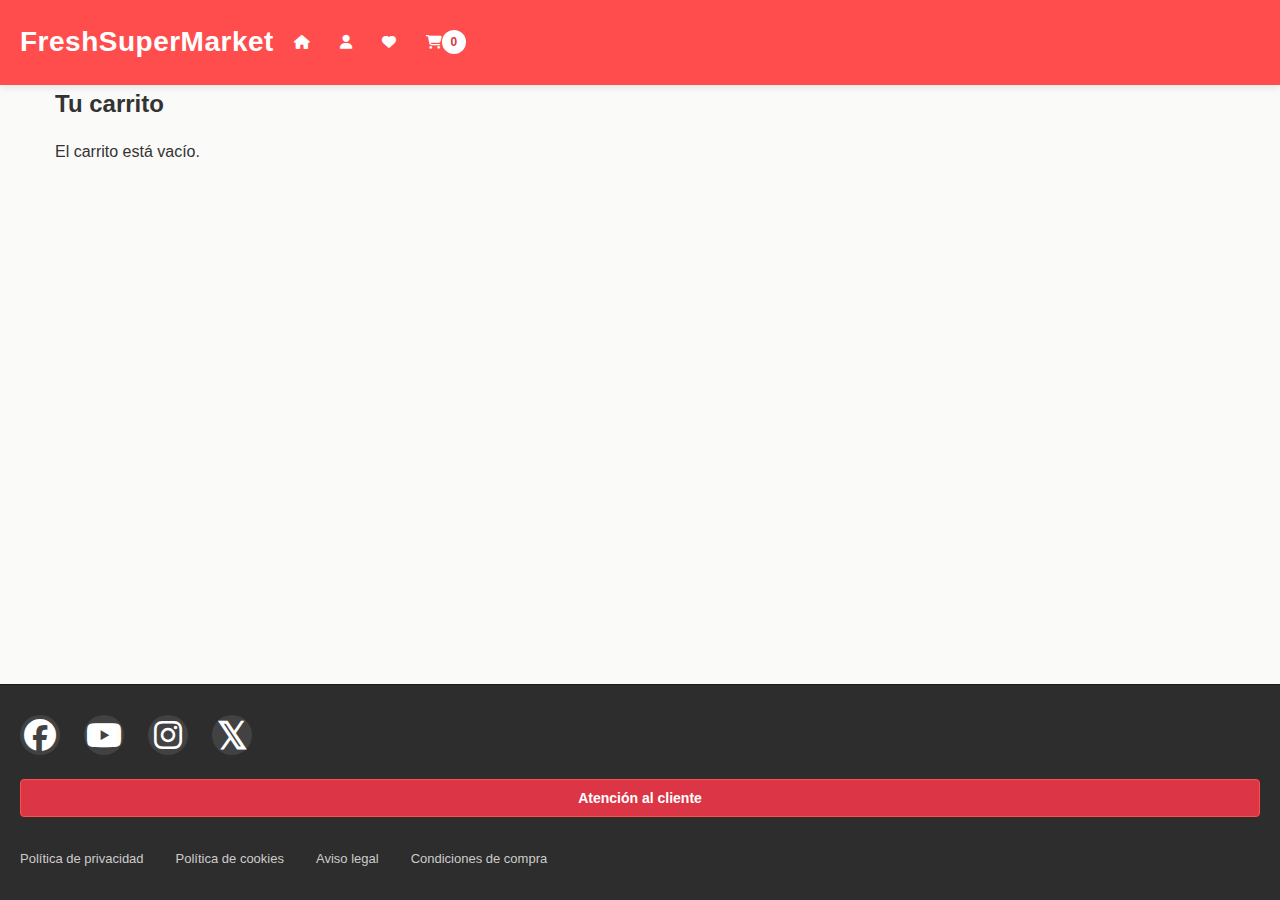
<file: carrito/index.html>
<!DOCTYPE html>
<html lang="en">

<head>
    <meta charset="UTF-8">
    <meta name="viewport" content="width=device-width, initial-scale=1.0">
    <title>Tu Carrito - FreshSuperMarket</title>
    <link rel="stylesheet" href="https://cdnjs.cloudflare.com/ajax/libs/font-awesome/6.4.0/css/all.min.css">
    <link rel="stylesheet" href="../css/style.css">
</head>

<body>
    <div id="content">
        <header class="d-flex align-items-center justify-content-between p-3 bg-danger text-white">
            <h1 class="h4 mb-0">FreshSuperMarket</h1>
            <nav class="navbar">
                <ul class="d-flex list-unstyled align-items-center gap-3 mb-0">
                    <li><a href="../index.html" class="text-white text-decoration-none" title="Inicio"><i class="fas fa-home"></i></a></li>
                    <li><a href="../iniciosesion/index.html" class="text-white text-decoration-none" title="Inicia Sesión"><i class="fas fa-user"></i></a></li>
                    <li><a href="../favoritos/index.html" class="text-white text-decoration-none" title="Favoritos"><i class="fas fa-heart"></i></a></li>
                    <li><a href="../carrito/index.html" class="text-white text-decoration-none" title="Carrito"><i class="fas fa-shopping-cart"></i></a>
                        <span id="cart-count" class="bg-white text-danger rounded-circle px-2 ms-1">0</span>
                    </li>
                </ul>
            </nav>
        </header>

        <main class="container my-4">
            <h2 class="mb-3">Tu carrito</h2>
            <div id="cart-items"></div>
        </main>

        <footer>
            <div class="social-links">
                <a href="https://facebook.com" target="_blank" rel="noopener noreferrer" title="Facebook">
                    <i class="fab fa-facebook"></i>
                </a>
                <a href="https://youtube.com" target="_blank" rel="noopener noreferrer" title="YouTube">
                    <i class="fab fa-youtube"></i>
                </a>
                <a href="https://instagram.com" target="_blank" rel="noopener noreferrer" title="Instagram">
                    <i class="fab fa-instagram"></i>
                </a>
                <a href="https://x.com" target="_blank" rel="noopener noreferrer" title="X (Twitter)">
                    <i class="fab fa-x-twitter"></i>
                </a>
                <button class="btn btn-outline-primary" id="atencioncliente">Atención al cliente</button>
            </div>
            <div class="footer-links">
                <a href="#">Política de privacidad</a>
                <a href="#">Política de cookies</a>
                <a href="#">Aviso legal</a>
                <a href="#">Condiciones de compra</a>
            </div>
        </footer>
    </div>

    <script src="../js/menuhamb.js"></script>
    <script src="../js/search.js"></script>
    <script src="../js/favorites.js"></script>
    <script src="../js/cart.js"></script>
</body>

</html>
</file>
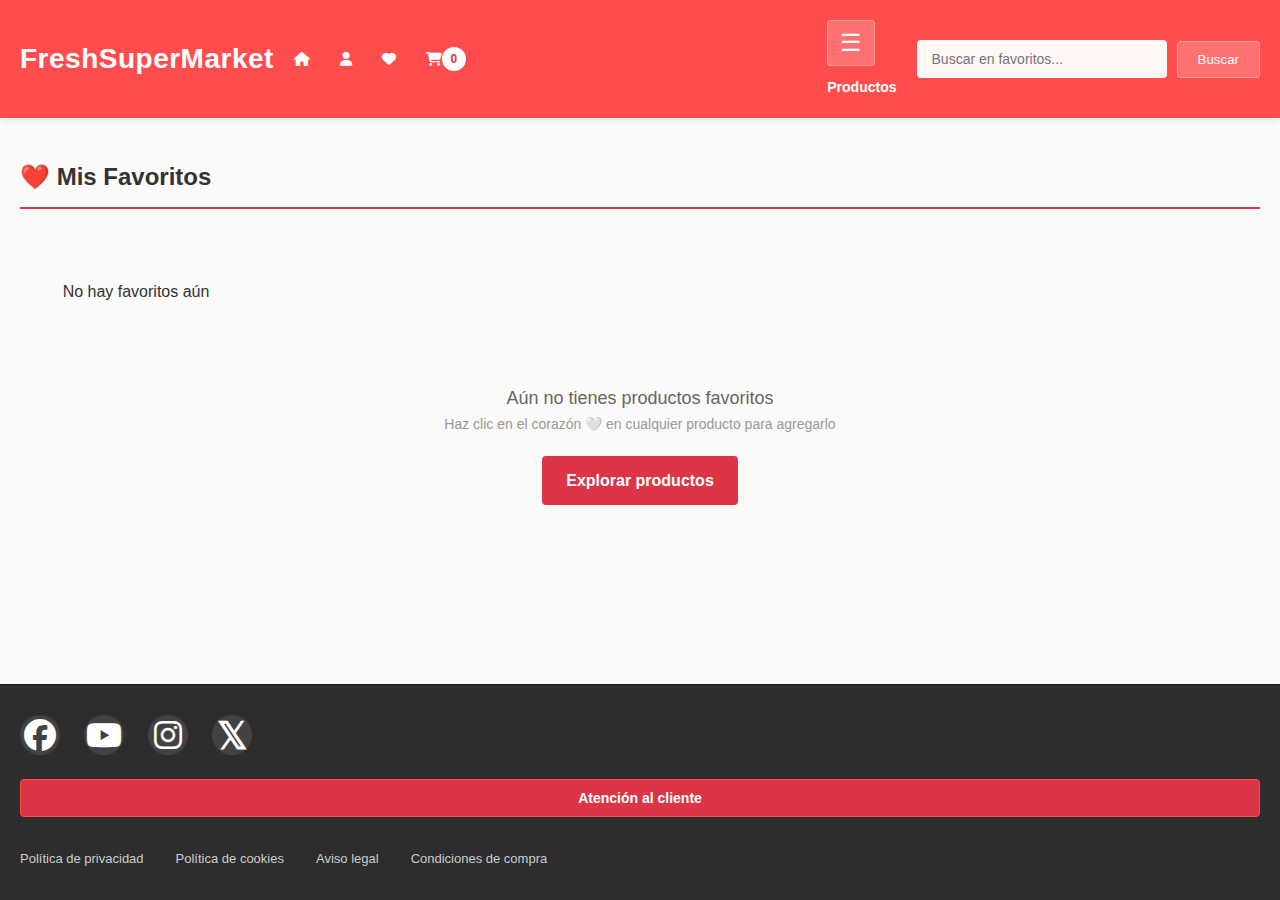
<file: favoritos/index.html>
<!DOCTYPE html>
<html lang="en">

<head>
    <meta charset="UTF-8">
    <meta name="viewport" content="width=device-width, initial-scale=1.0">
    <title>Mis Favoritos - FreshSuperMarket</title>
    <link rel="stylesheet" href="https://cdnjs.cloudflare.com/ajax/libs/font-awesome/6.4.0/css/all.min.css">
    <link rel="stylesheet" href="../css/style.css">
</head>

<body>
    <div id="content">
        <header>
            <h1>FreshSuperMarket</h1>

            <nav class="navbar">
                <ul>
                    <li><a href="../index.html" title="Página Principal"><i class="fas fa-home"></i></a></li>
                    <li><a href="../iniciosesion/index.html" title="Inicia Sesión"><i class="fas fa-user"></i></a></li>
                    <li><a href="../favoritos/index.html" title="Favoritos"><i class="fas fa-heart"></i></a></li>
                    <li><a href="../carrito/index.html" title="Carrito"><i class="fas fa-shopping-cart"></i></a> <span id="cart-count">0</span></li>
                </ul>
            </nav>    

            <nav class="navprod">
                <button class="menuhamb" id="menuhamb">
                    ☰
                </button>
                <p id="textProd">Productos</p>

                <ul id="menu">
                    <li><a href="../productos/frutaverd/index.html">Frutas y Verduras</a></li>
                    <li><a href="../productos/pescaderia/index.html">Pescadería</a></li>
                    <li><a href="../productos/carniceria/index.html">Carnicería</a></li>
                    <li><a href="../productos/congelados/index.html">Congelados</a></li>
                    <li><a href="../productos/bebidas/index.html">Bebidas</a></li>
                    <li><a href="../productos/hogarlimp/index.html">Hogar y Limpieza</a></li>
                    <li><a href="../productos/panaderia/index.html">Panadería</a></li>
                    <li><a href="../productos/belleza/index.html">Belleza</a></li>
                </ul>
            </nav>
            <div id="barrabuscar">
                <input type="text" placeholder="Buscar en favoritos...">
                <button>Buscar</button>
            </div>
        </header>

        <main>
            <section id="favoritos-section">
                <h3>❤️ Mis Favoritos</h3>
                <div id="favoritos-list" class="product-list">
                    <!-- Los favoritos se cargarán aquí dinámicamente -->
                </div>
                <div id="sin-favoritos" style="text-align: center; padding: 40px 20px;">
                    <p style="font-size: 18px; color: #666;">Aún no tienes productos favoritos</p>
                    <p style="font-size: 14px; color: #999;">Haz clic en el corazón 🤍 en cualquier producto para agregarlo</p>
                    <a href="../index.html" style="display: inline-block; margin-top: 20px; padding: 12px 24px; background: #dc3545; color: #fff; text-decoration: none; border-radius: 4px; font-weight: 600;">Explorar productos</a>
                </div>
            </section>
        </main>

      
        <footer>
            <div class="social-links">
                <a href="https://facebook.com" target="_blank" rel="noopener noreferrer" title="Facebook">
                    <i class="fab fa-facebook"></i>
                </a>
                <a href="https://youtube.com" target="_blank" rel="noopener noreferrer" title="YouTube">
                    <i class="fab fa-youtube"></i>
                </a>
                <a href="https://instagram.com" target="_blank" rel="noopener noreferrer" title="Instagram">
                    <i class="fab fa-instagram"></i>
                </a>
                <a href="https://x.com" target="_blank" rel="noopener noreferrer" title="X (Twitter)">
                    <i class="fab fa-x-twitter"></i>
                </a>
                <button class="btn btn-outline-primary" id="atencioncliente">Atención al cliente</button>
            </div>
            <div class="footer-links">
                <a href="#">Política de privacidad</a>
                <a href="#">Política de cookies</a>
                <a href="#">Aviso legal</a>
                <a href="#">Condiciones de compra</a>
            </div>
        </footer>
    </div>

    <script src="../js/cart.js"></script>
    <script src="../js/menuhamb.js"></script>
    <script src="../js/search.js"></script>
    <script src="../js/favorites.js"></script>
    <script src="../js/favoritos_page.js"></script>

</body>

</html>
</file>
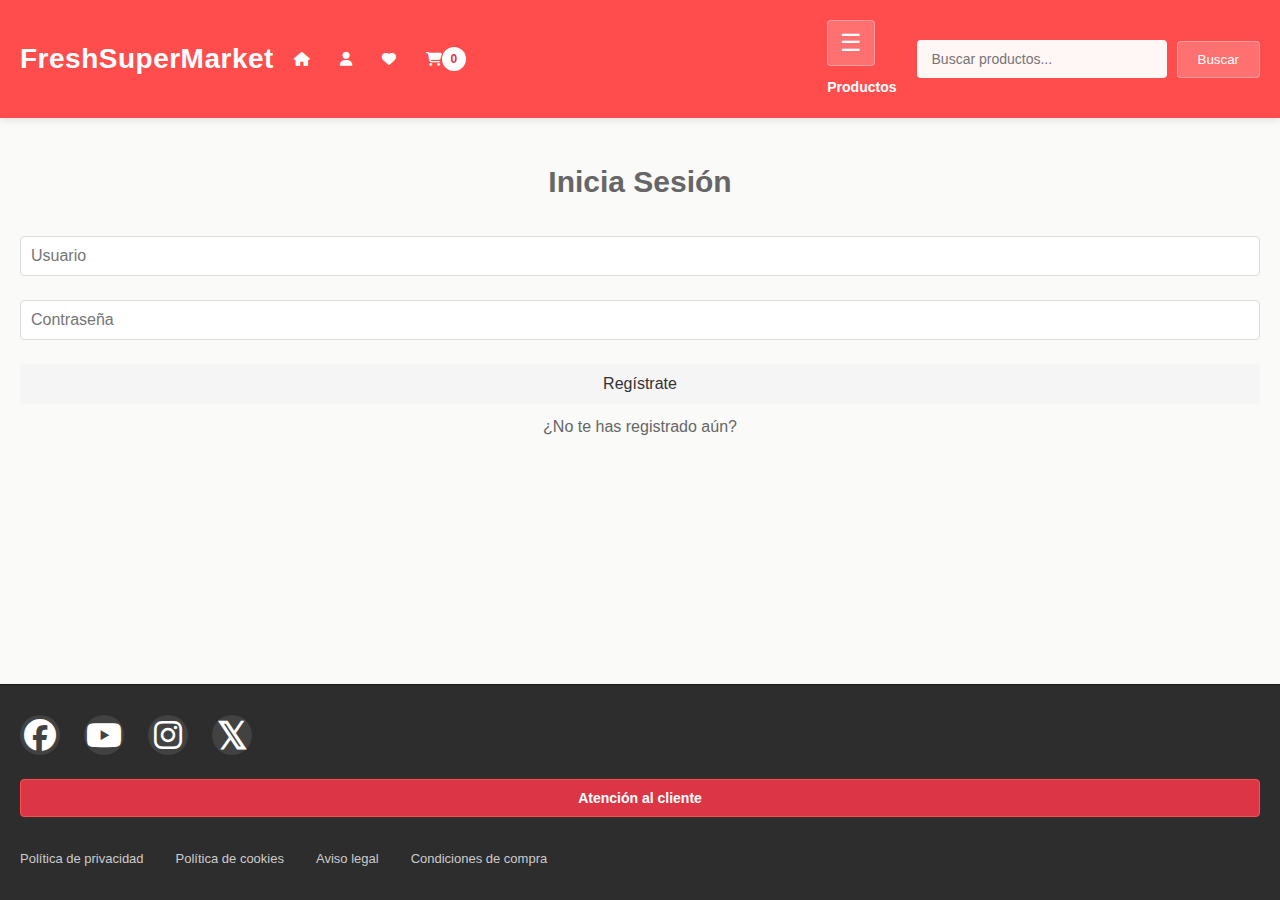
<file: iniciosesion/index.html>
<!DOCTYPE html>
<html lang="en">

<head>
    <meta charset="UTF-8">
    <meta name="viewport" content="width=device-width, initial-scale=1.0">
    <title>FreshSuperMarket</title>
    <link rel="stylesheet" href="https://cdnjs.cloudflare.com/ajax/libs/font-awesome/6.4.0/css/all.min.css">
    <link rel="stylesheet" href="../css/style.css">
</head>

<body>
    <div id="content">
        <header>
            <h1>FreshSuperMarket</h1> <!--le hare un logo despues-->


             <nav class="navbar">
                <ul>

                    <li><a href="../../index.html" title="Página Principal"><i class="fas fa-home"></i></a></li>
                    <li><a href="../../iniciosesion/index.html" title="Inicia Sesión"><i class="fas fa-user"></i></a></li>
                    <li><a href="../../favoritos/index.html" title="Favoritos"><i class="fas fa-heart"></i></a></li>
                    <li><a href="../../carrito/index.html" title="Carrito"><i class="fas fa-shopping-cart"></i></a> <span id="cart-count">0</span></li>
                </ul>
            </nav>    

            <nav class="navprod">
                <button class="menuhamb" id="menuhamb">
                    ☰
                </button>
                <p id="textProd">Productos</p>

                <ul id="menu">
                    <li><a href="../frutasyverduras/index.html">Frutas y Verduras</a></li>
                    <li><a href="../pescaderia/index.html">Pescadería</a></li>
                    <li><a href="../carniceria/index.html">Carnicería</a></li>
                    <li><a href="../congelados/index.html">Congelados</a></li>
                    <li><a href="../bebidas/index.html">Bebidas</a></li>
                    <li><a href="../hogarlimpieza/index.html">Hogar y Limpieza</a></li>
                    <li><a href="../panaderia/index.html">Panadería</a></li>
                    <li><a href="../belleza/index.html">Belleza</a></li>

                </ul>
            </nav>
            <div id="barrabuscar">
                <input type="text" placeholder="Buscar productos...">
                <button>Buscar</button>
            </div>
        </header>
        <main>
            <section class="log-container">
                <article class="login-form">
                    <h2>Inicia Sesión</h2>
                    <div class="form-group">
                        <input type="text" placeholder="Usuario" />
                    </div>
                    <div class="form-group">
                        <input type="password" placeholder="Contraseña" />
                    </div>
                    <button class="btn">Regístrate</button>
                    <p>¿No te has registrado aún?</p>

                </article>
            </section>
        </main>
        <footer>
            <div class="social-links">
                <a href="https://facebook.com" target="_blank" rel="noopener noreferrer" title="Facebook">
                    <i class="fab fa-facebook"></i>
                </a>
                <a href="https://youtube.com" target="_blank" rel="noopener noreferrer" title="YouTube">
                    <i class="fab fa-youtube"></i>
                </a>
                <a href="https://instagram.com" target="_blank" rel="noopener noreferrer" title="Instagram">
                    <i class="fab fa-instagram"></i>
                </a>
                <a href="https://x.com" target="_blank" rel="noopener noreferrer" title="X (Twitter)">
                    <i class="fab fa-x-twitter"></i>
                </a>
                <button class="btn btn-outline-primary" id="atencioncliente">Atención al cliente</button>
            </div>
            <div class="footer-links">
                <a href="#">Política de privacidad</a>
                <a href="#">Política de cookies</a>
                <a href="#">Aviso legal</a>
                <a href="#">Condiciones de compra</a>
            </div>
        </footer>
</body>
</html>
</file>
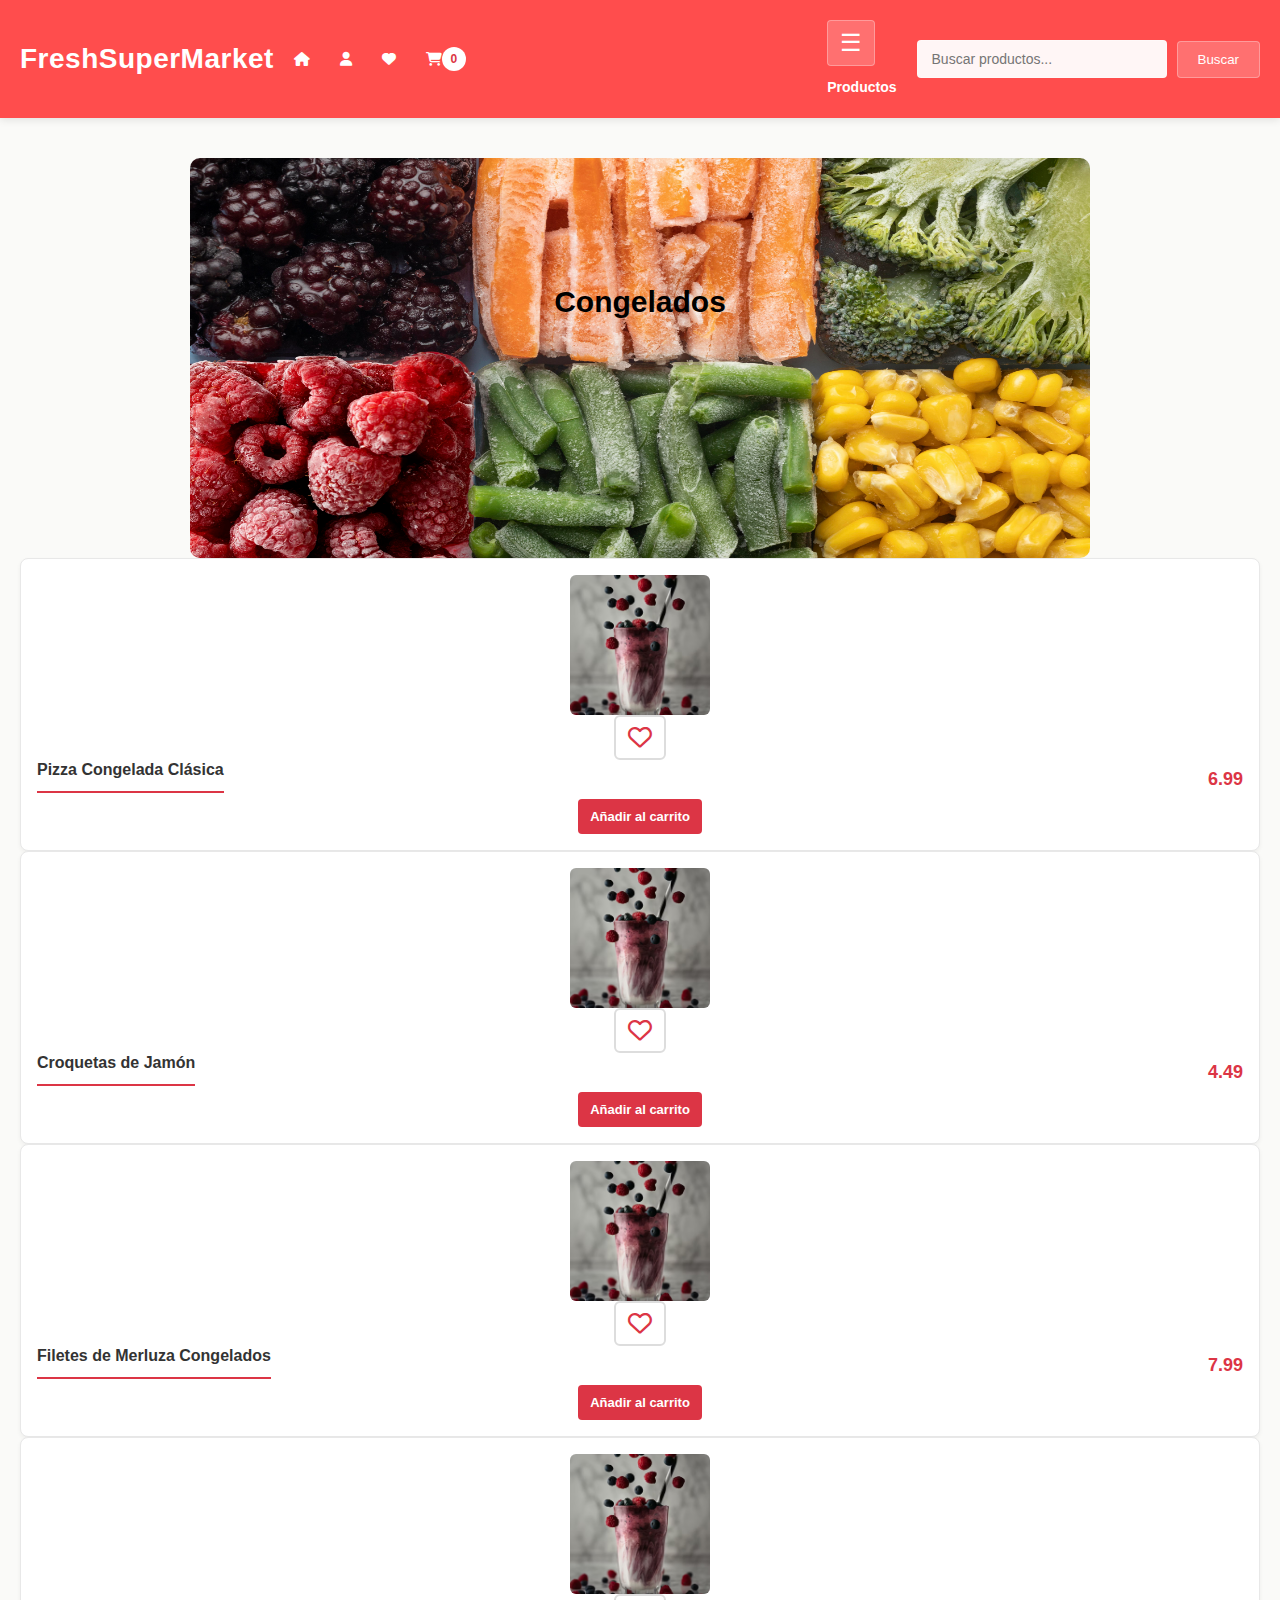
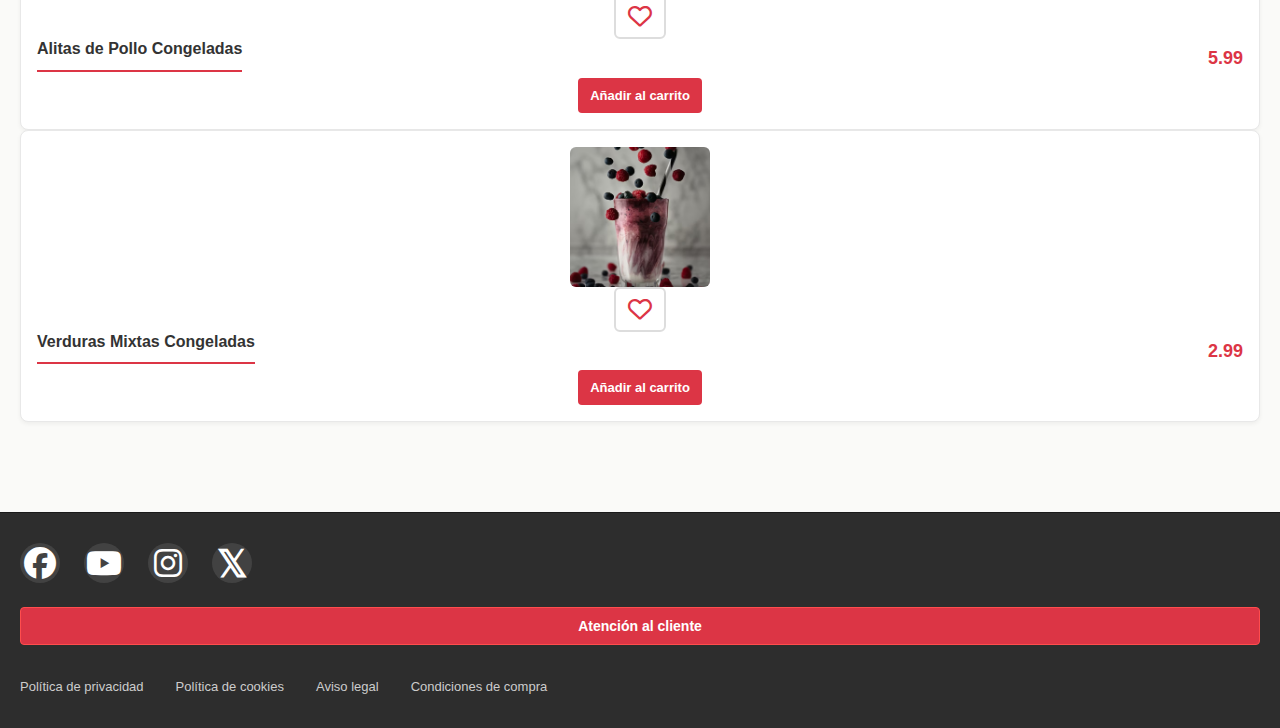
<file: productos/congelados/index.html>
<!DOCTYPE html>
<html lang="en">

<head>
    <meta charset="UTF-8">
    <meta name="viewport" content="width=device-width, initial-scale=1.0">
    <title>FreshSuperMarket</title>
    <link rel="stylesheet" href="https://cdnjs.cloudflare.com/ajax/libs/font-awesome/6.4.0/css/all.min.css">
    <link rel="stylesheet" href="../../css/style.css">
</head>

<body>
    <div id="content">
        <header>
            <h1>FreshSuperMarket</h1> <!--le hare un logo despues-->


            <nav class="navbar">
                <ul>
                    <li><a href="../../index.html" title="Página Principal"><i class="fas fa-home"></i></a></li>
                    <li><a href="../../iniciosesion/index.html" title="Inicia Sesión"><i class="fas fa-user"></i></a></li>
                    <li><a href="../../favoritos/index.html" title="Favoritos"><i class="fas fa-heart"></i></a></li>
                    <li><a href="../../carrito/index.html" title="Carrito"><i class="fas fa-shopping-cart"></i></a> <span id="cart-count">0</span></li>
                </ul>
            </nav>

            <nav class="navprod">
                <button class="menuhamb" id="menuhamb">
                    ☰
                </button>
                <p id="textProd">Productos</p>

                <ul id="menu">
                    <li><a href="../frutaverd/index.html">Frutas y Verduras</a></li>
                    <li><a href="../pescaderia/index.html">Pescadería</a></li>
                    <li><a href="../carniceria/index.html">Carnicería</a></li>
                    <li><a href="../congelados/index.html">Congelados</a></li>
                    <li><a href="../bebidas/index.html">Bebidas</a></li>
                    <li><a href="../hogarlimp/index.html">Hogar y Limpieza</a></li>
                    <li><a href="../panaderia/index.html">Panadería</a></li>
                    <li><a href="../belleza/index.html">Belleza</a></li>

                </ul>
            </nav>
            <div id="barrabuscar">
                <input type="text" placeholder="Buscar productos...">
                <button>Buscar</button>
            </div>
        </header>

        <main>
            <section id="banner-homecongelados">
                <div class="banner-content">
                    <h2>Congelados</h2>
                </div>
                <img src="../../css/img/congeladoshome.jpg" alt="Productos congelados variados">
            </section>


            <section id="productos">
                <div class="productos-grid">
                    <div class="product-card" data-product-id="cong-pizza-congelada">
                        <img src="../../css/img/smoothies.avif" alt="Pizza congelada" class="product-img">
                        <div class="product-meta">
                            <h3 class="product-name">Pizza Congelada Clásica</h3>
                            <span class="price">6.99</span>
                        </div>
                        <button class="add-to-cart" type="button">Añadir al carrito</button>
                    </div>

                    <div class="product-card" data-product-id="cong-croquetas-jamón">
                        <img src="../../css/img/smoothies.avif" alt="Croquetas de jamón" class="product-img">
                        <div class="product-meta">
                            <h3 class="product-name">Croquetas de Jamón</h3>
                            <span class="price">4.49</span>
                        </div>
                        <button class="add-to-cart" type="button">Añadir al carrito</button>
                    </div>

                    <div class="product-card" data-product-id="cong-filetes-merluza">
                        <img src="../../css/img/smoothies.avif" alt="Filetes de merluza" class="product-img">
                        <div class="product-meta">
                            <h3 class="product-name">Filetes de Merluza Congelados</h3>
                            <span class="price">7.99</span>
                        </div>
                        <button class="add-to-cart" type="button">Añadir al carrito</button>
                    </div>

                    <div class="product-card" data-product-id="cong-alitas-pollo">
                        <img src="../../css/img/smoothies.avif" alt="Alitas de pollo" class="product-img">
                        <div class="product-meta">
                            <h3 class="product-name">Alitas de Pollo Congeladas</h3>
                            <span class="price">5.99</span>
                        </div>
                        <button class="add-to-cart" type="button">Añadir al carrito</button>
                    </div>

                    <div class="product-card" data-product-id="cong-verduras-mixtas">
                        <img src="../../css/img/smoothies.avif" alt="Verduras mixtas" class="product-img">
                        <div class="product-meta">
                            <h3 class="product-name">Verduras Mixtas Congeladas</h3>
                            <span class="price">2.99</span>
                        </div>
                        <button class="add-to-cart" type="button">Añadir al carrito</button>
                    </div>
                </div>
            </section>
        </main>
    </div>
        

    <footer>
        <div class="social-links">
            <a href="https://facebook.com" target="_blank" rel="noopener noreferrer" title="Facebook">
                <i class="fab fa-facebook"></i>
            </a>
            <a href="https://youtube.com" target="_blank" rel="noopener noreferrer" title="YouTube">
                <i class="fab fa-youtube"></i>
            </a>
            <a href="https://instagram.com" target="_blank" rel="noopener noreferrer" title="Instagram">
                <i class="fab fa-instagram"></i>
            </a>
            <a href="https://x.com" target="_blank" rel="noopener noreferrer" title="X (Twitter)">
                <i class="fab fa-x-twitter"></i>
            </a>
            <button class="btn btn-outline-primary" id="atencioncliente">Atención al cliente</button>
        </div>
        <div class="footer-links">
            <a href="#">Política de privacidad</a>
            <a href="#">Política de cookies</a>
            <a href="#">Aviso legal</a>
            <a href="#">Condiciones de compra</a>
        </div>
    </footer>

    <script src="../../js/cart.js"></script>
    <script src="../../js/menuhamb.js"></script>
    <script src="../../js/search.js"></script>
    <script src="../../js/favorites.js"></script>

</body>

</html>
</file>
<file: css/style.css>
/* ============================================
   ESTILOS GENERALES 
   ============================================ */

* {
  margin: 0;
  padding: 0;
  box-sizing: border-box;
}

body {
  font-family: -apple-system, BlinkMacSystemFont, 'Segoe UI', Roboto, Oxygen, Ubuntu, Cantarell, sans-serif;
  background-color: #fafaf8;
  color: #333;
  line-height: 1.6;
}

#content {
  width: 100%;
  display: flex;
  flex-direction: column;
  min-height: 100vh;
}

/* ============================================
   ICON X/TWITTER FALLBACK
   ============================================ */

.fab.fa-x-twitter::before {
  content: '𝕏';
  font-weight: bold;
  font-size: 1.2em;
}

/* ============================================
   HEADER - Tono rojo suave con opacity
   ============================================ */

header {
  background: #ff4d4d;
  padding: 20px;
  box-shadow: 0 2px 8px rgba(0, 0, 0, 0.1);
  display: flex;
  align-items: center;
  justify-content: space-between;
  flex-wrap: wrap;
  gap: 20px;
}

h1 {
  font-size: 28px;
  font-weight: 700;
  color: #fff;
  letter-spacing: 0.5px;
}

/* ============================================
   NAVEGACIÓN PRINCIPAL
   ============================================ */

.navbar {
  flex: 1;
  min-width: 300px;
}

.navbar ul {
  list-style: none;
  display: flex;
  gap: 30px;
  align-items: center;
}

.navbar li {
  display: flex;
  align-items: center;
}

.navbar a {
  text-decoration: none;
  color: #fff;
  font-size: 14px;
  font-weight: 500;
  transition: opacity 0.3s ease;
  display: flex;
  align-items: center;
  gap: 8px;
}

.navbar a:hover {
  opacity: 0.8;
}

#cart-count {
  background: #fff;
  color: #dc3545;
  border-radius: 50%;
  width: 24px;
  height: 24px;
  display: flex;
  align-items: center;
  justify-content: center;
  font-size: 12px;
  font-weight: bold;
}

/* ============================================
   MENÚ PRODUCTOS (Hamburguesa)
   ============================================ */

.navprod {
  position: relative;
}

.menuhamb {
  background: rgba(255, 255, 255, 0.2);
  border: 1px solid rgba(255, 255, 255, 0.3);
  color: #fff;
  font-size: 24px;
  padding: 8px 12px;
  border-radius: 4px;
  cursor: pointer;
  transition: all 0.3s ease;
}

.menuhamb:hover {
  background: rgba(255, 255, 255, 0.3);
  border-color: rgba(255, 255, 255, 0.5);
}

#textProd {
  font-weight: 600;
  margin: 10px 0 0 0;
  color: #fff;
  font-size: 14px;
}

#menu {
  display: none;
  list-style: none;
  position: absolute;
  top: 100%;
  left: 0;
  background: #fff;
  border: 1px solid #e0e0e0;
  border-radius: 4px;
  box-shadow: 0 4px 12px rgba(0, 0, 0, 0.1);
  min-width: 200px;
  z-index: 100;
  margin-top: 5px;
}

#menu.show {
  display: block;
}

#menu li {
  padding: 0;
  border-bottom: 1px solid #f0f0f0;
}

#menu li:last-child {
  border-bottom: none;
}

#menu li a {
  display: block;
  padding: 12px 16px;
  text-decoration: none;
  color: #333;
  transition: background 0.2s ease;
}

#menu li a:hover {
  background-color: #f5f5f5;
  color: #dc3545;
}

/* ============================================
   BARRA DE BÚSQUEDA
   ============================================ */

#barrabuscar {
  display: flex;
  gap: 10px;
  align-items: center;
}

#barrabuscar input {
  padding: 10px 14px;
  border: 1px solid rgba(255, 255, 255, 0.3);
  border-radius: 4px;
  background: rgba(255, 255, 255, 0.95);
  color: #333;
  font-size: 14px;
  min-width: 250px;
  transition: all 0.3s ease;
}

#barrabuscar input:focus {
  outline: none;
  background: #fff;
  border-color: rgba(255, 255, 255, 0.6);
}

#barrabuscar button {
  padding: 10px 20px;
  background: rgba(255, 255, 255, 0.2);
  border: 1px solid rgba(255, 255, 255, 0.3);
  color: #fff;
  border-radius: 4px;
  cursor: pointer;
  font-weight: 500;
  transition: all 0.3s ease;
}

#barrabuscar button:hover {
  background: rgba(255, 255, 255, 0.3);
}

/* ============================================
   CONTENIDO PRINCIPAL
   ============================================ */

main {
  flex: 1;
  padding: 40px 20px;
  max-width: 1400px;
  margin: 0 auto;
  width: 100%;
}

/* ============================================
   SECCIONES
   ============================================ */

section {
  margin-bottom: 50px;
}

section h3 {
  font-size: 24px;
  font-weight: 600;
  margin-bottom: 30px;
  color: #333;
  border-bottom: 2px solid #dc3545;
  padding-bottom: 10px;
}

section h2{
	text-align: center;
	font-size: 30px;
	font-family: Arial, Helvetica, sans-serif;
}

section img{
  width: 100%;
  height: 400px;
  border-radius: 5px;
}

/* ============================================
   SECCIONES HOME
   ============================================ */

#banner-homehogarlimp {
    position: relative;
    width: 100%;
    max-width: 900px; 
    margin: auto;
}

#banner-homehogarlimp img {
    width: 100%;
    height: 300px;
    display: block;
    border-radius: 10px;
    margin-bottom: 20px;
}
#banner-homepescaderia {
    position: relative;
    width: 100%;
    max-width: 900px; 
    margin: auto;
}

#banner-homepescaderia img {
    width: 100%;
    height: 300px;
    display: block;
    border-radius: 10px;
    margin-bottom: 20px;
}
#banner-homecarniceria {
    position: relative;
    width: 100%;
    max-width: 900px; 
    margin: auto;
}

#banner-homecarniceria img {
    width: 100%;
    height: 300px;
    display: block;
    border-radius: 10px;
    margin-bottom: 20px;
}
.banner-contentcar {
    position: absolute;
    top: 50%;
    left: 50%;
    transform: translateX(-50%);
    color: black;
}
#banner-homebelleza {
    position: relative;
    width: 100%;
    max-width: 900px; 
    margin: auto;
}

#banner-homebelleza img {
    width: 100%;
    height: 300px;
    display: block;
    border-radius: 10px;
    margin-bottom: 20px;
}
.banner-contentbell {
    position: absolute;
    top: 10%;
    left: 50%;
    transform: translateX(-50%);
    color: black;
}
#banner-homepanaderia {
    position: relative;
    width: 100%;
    max-width: 900px; 
    margin: auto;
}

#banner-homepanaderia img {
    width: 100%;
    height: 300px;
    display: block;
    border-radius: 10px;
    margin-bottom: 20px;
}
.banner-contentpanaderia {
    position: absolute;
    top: 50%;
    left: 50%;
    transform: translateX(-50%);
    color: black;
}

#banner-homecongelados {
    position: relative;
    width: 100%;
    max-width: 900px; 
    margin: auto;
}


#banner-homecongelados img {
    width: 100%;
    display: block;
    border-radius: 10px;
}
#banner-homefrutaverd {
    position: relative;
    width: 100%;
    max-width: 900px; 
    margin: auto;
}

#banner-homefrutaverd img {
    width: 100%;
    height: 300px;
    margin-bottom: 20px;
    display: block;
    border-radius: 10px;
}
.banner-content {
    position: absolute;
    top: 30%;
    left: 50%;
    transform: translateX(-50%);
    color: black;
}
#banner-homebebidas {
    position: relative;
    width: 100%;
    max-width: 900px; 
    margin: auto;
    display: flex;
    justify-content: center;
}

#banner-homebebidas img {
    width: 500px;
    height: 300px;
    margin-bottom: 20px;
    display: block;
    border-radius: 10px;
    ;
}


/* ============================================
   FORMULARIO DE LOGIN
   ============================================ */

.login-form {
	flex: 1;
	display: flex;
	flex-direction: column;
	justify-content: center;
}

.login-form h2 {
	margin-bottom: 30px;
	text-align: center;
	color: #666;
}

.form-group {
	margin-bottom: 20px;
}

input[type="text"],
input[type="password"] {
	width: 100%;
	padding: 12px;
	border-radius: 30px;
	border: 1px solid #888;
}

.btn {
	width: 100%;
	padding: 12px;
	border-radius: 30px;
	border: none;
	color: rgb(71, 70, 70);
	font-weight: bold;
	cursor: pointer;
}

.login-form p {
	text-align: center;
	margin-top: 10px;
	color: #666;
}

.visual-panel {
	flex: 1;
	display: flex;
	justify-content: center;
	align-items: center;

}

.visual-panel img {
	max-width: 350px;
}

/* ============================================
   GRID DE PRODUCTOS
   ============================================ */

.product-list {
  display: grid;
  grid-template-columns: repeat(auto-fill, minmax(200px, 1fr));
  gap: 20px;
}

.product-card {
  background: #fff;
  border: 1px solid #e8e8e8;
  border-radius: 8px;
  padding: 16px;
  display: flex;
  flex-direction: column;
  align-items: center;
  text-align: center;
  transition: all 0.3s ease;
  box-shadow: 0 2px 4px rgba(0, 0, 0, 0.05);
}

.product-card:hover {
  box-shadow: 0 8px 16px rgba(0, 0, 0, 0.1);
  transform: translateY(-2px);
  border-color: #dc3545;
}

.product-img {
  width: 100%;
  max-width: 140px;
  height: 140px;
  object-fit: cover;
  border-radius: 6px;
}
.product-card.search-highlight {
  box-shadow: 0 8px 30px rgba(237, 95, 92, 0.18);
  border: 1px solid rgba(237, 95, 92, 0.25);
  transform: translateY(-4px);
  transition: transform 220ms ease, box-shadow 220ms ease;
  margin-bottom: 12px;
  background: #f5f5f5;
}

.product-name {
  font-size: 16px;
  font-weight: 600;
  margin-bottom: 6px;
  color: #333;
  line-height: 1.3;
}

.product-desc {
  font-size: 13px;
  color: #666;
  margin-bottom: 12px;
  line-height: 1.4;
}

.product-meta {
  width: 100%;
  display: flex;
  justify-content: space-between;
  align-items: center;
  gap: 10px;
  flex-wrap: wrap;
  margin-top: auto;
}

.price {
  font-weight: 700;
  font-size: 18px;
  color: #dc3545;
}

.add-to-cart {
  flex: 1;
  min-width: 100px;
  background: #dc3545;
  color: #fff;
  border: none;
  padding: 10px 12px;
  border-radius: 4px;
  cursor: pointer;
  font-weight: 600;
  font-size: 13px;
  transition: all 0.3s ease;
}

.add-to-cart:hover {
  background: #c82333;
  transform: scale(1.02);
}

/* ============================================
   BOTÓN DE FAVORITO
   ============================================ */

.fav-btn {
  background: #fff;
  border: 2px solid #ddd;
  color: #dc3545;
  font-size: 24px;
  padding: 8px 12px;
  border-radius: 6px;
  cursor: pointer;
  transition: all 0.3s ease;
  line-height: 1;
}

.fav-btn:hover {
  background: #fff5f5;
  border-color: #dc3545;
  transform: scale(1.1);
}

.fav-btn.favorited {
  color: #dc3545;
  background: #ffe6e6;
  border-color: #dc3545;
}

/* ============================================
   SECCIÓN FAVORITOS
   ============================================ */

#productosfav {
  display: flex;
  flex-direction: column;
}

.productosfav {
  display: grid;
  grid-template-columns: repeat(auto-fit, minmax(250px, 1fr));
  gap: 20px;
}

.productosfav > div {
  background: #fff;
  border-radius: 8px;
  overflow: hidden;
  box-shadow: 0 2px 8px rgba(0, 0, 0, 0.08);
  transition: all 0.3s ease;
  display: flex;
  flex-direction: column;
  position: relative;
}

.productosfav > div:hover {
  box-shadow: 0 8px 16px rgba(0, 0, 0, 0.12);
  transform: translateY(-4px);
}

.productosfav img {
  width: 100%;
  height: 200px;
  object-fit: cover;
  display: block;
  position: relative;
}

.productosfav .fav-btn {
  position: absolute;
  top: 10px;
  right: 10px;
  z-index: 10;
  padding: 6px 10px;
  font-size: 18px;
}

.productosfav p {
  padding: 12px 16px 8px;
  font-weight: 600;
  color: #333;
  font-size: 15px;
  flex-grow: 1;
  display: flex;
  align-items: center;
}

.productosfav .btn-anadir-fav {
  width: calc(100% - 32px);
  margin: 0 16px 16px;
  padding: 12px;
  background: #dc3545;
  color: #fff;
  border: none;
  border-radius: 4px;
  cursor: pointer;
  font-weight: 600;
  font-size: 14px;
  transition: all 0.3s ease;
}

.productosfav .btn-anadir-fav:hover {
  background: #c82333;
  transform: scale(1.02);
}

.productosfav .add-to-cart {
  background: #dc3545;
  color: #fff;
  border: none;
  border-radius: 4px;
  cursor: pointer;
  font-weight: 600;
  font-size: 14px;
  transition: all 0.3s ease;
}

/* ============================================
   SECCIÓN OFERTAS
   ============================================ */

#ofertas {
  width: 100%;
}

.ofertas {
  display: grid;
  grid-template-columns: repeat(auto-fit, minmax(300px, 1fr));
  gap: 20px;
}

.imgoferta {
  background: #fff;
  border-radius: 8px;
  overflow: hidden;
  box-shadow: 0 2px 8px rgba(0, 0, 0, 0.08);
  transition: all 0.3s ease;
  position: relative;
}

.imgoferta:hover {
  box-shadow: 0 8px 16px rgba(0, 0, 0, 0.12);
  transform: translateY(-4px);
}

.imgoferta img {
  width: 100%;
  height: 300px;
  display: block;
  object-fit: cover;
  position: relative;
}

.imgoferta p {
  position: absolute;
  top: 50%;
  left: 50%;
  transform: translate(-50%, -50%);
  color: #c82333;
  font-weight: bold;
  font-size: 24px;
  text-align: center;
  padding: 20px 30px;
  background: rgba(255, 255, 255, 0.9);
  border-radius: 8px;
  z-index: 2;
  white-space: nowrap;
  box-shadow: 0 4px 12px rgba(0, 0, 0, 0.15);
}

.imgoferta button {
  position: absolute;
  bottom: 20px;
  left: 50%;
  transform: translateX(-50%);
  padding: 12px 30px;
  background: #dc3545;
  color: #fff;
  border: none;
  border-radius: 4px;
  cursor: pointer;
  font-weight: 600;
  font-size: 14px;
  transition: all 0.3s ease;
  z-index: 2;
}

.imgoferta button:hover {
  background: #c82333;
  transform: translate(-50%, -2px);
}

/* ============================================
   SECCIÓN CLUB FRESH
   ============================================ */

#clubfresh {
  width: 100%;
}

.clubfresh {
  background: linear-gradient(135deg, rgba(220, 53, 69, 0.1) 0%, rgba(220, 53, 69, 0.05) 100%);
  border: 1px solid rgba(220, 53, 69, 0.2);
  border-radius: 8px;
  padding: 30px;
  display: flex;
  gap: 30px;
  align-items: center;
}

.clubfresh img {
  width: 200px;
  height: 200px;
  object-fit: cover;
  border-radius: 8px;
}

.clubfresh p {
  font-size: 16px;
  color: #555;
  line-height: 1.6;
  margin-bottom: 20px;
}

.clubfresh button {
  padding: 12px 24px;
  background: #dc3545;
  color: #fff;
  border: none;
  border-radius: 4px;
  cursor: pointer;
  font-weight: 600;
  font-size: 14px;
  transition: all 0.3s ease;
}

.clubfresh button:hover {
  background: #c82333;
  transform: scale(1.02);
}

/* ============================================
   FOOTER
   ============================================ */

footer {
  background: #2d2d2d;
  color: #fff;
  padding: 30px 20px;
  margin-top: auto;
  border-top: 1px solid #1a1a1a;
}

footer > * {
  max-width: 1400px;
  margin: 0 auto;
}

footer .social-links {
  display: flex;
  gap: 1.5rem;
  align-items: center;
  flex-wrap: wrap;
  margin-bottom: 2rem;
  max-width: 1400px;
  margin-left: auto;
  margin-right: auto;
}

footer .social-links a {
  text-decoration: none;
  color: #fff;
  font-size: 2em;
  transition: color 0.3s ease;
  display: flex;
  align-items: center;
  justify-content: center;
}

footer .social-links a:hover {
  transform: perspective();
}

footer .social-links i {
  display: inline-block;
  width: 40px;
  height: 40px;
  background: rgba(255, 255, 255, 0.1);
  border-radius: 50%;
  display: flex;
  align-items: center;
  justify-content: center;
  line-height: 40px;
  text-align: center;
}

footer .social-links a:hover i {
  background: #dc3545;
}

#atencioncliente {
  padding: 10px 20px;
  background: #dc3545;
  color: #fff;
  border-radius: 4px;
  cursor: pointer;
  font-weight: 600;
  font-size: 14px;
  transition: all 0.3s ease;
  margin-left: auto;
}

#atencioncliente:hover {
  background: #c82333;
  transform: scale(1.05);
}

footer .footer-links {
  display: flex;
  flex-wrap: wrap;
  gap: 2rem;
  justify-content: flex-start;
  max-width: 1400px;
  margin: 0 auto;
}

footer .footer-links a {
  text-decoration: none;
  color: #ccc;
  font-size: 13px;
  transition: color 0.3s ease;
}

footer .footer-links a:hover {
  color: #dc3545;
}

/* ============================================
   RESPONSIVE
   ============================================ */

@media (max-width: 768px) {
  header {
    flex-direction: column;
    align-items: flex-start;
  }

  .navbar ul {
    flex-direction: column;
    gap: 15px;
  }

  #barrabuscar {
    flex-direction: column;
    width: 100%;
  }

  #barrabuscar input {
    min-width: 100%;
  }

  main {
    padding: 20px 15px;
  }

  section h3 {
    font-size: 20px;
  }

  .product-list {
    grid-template-columns: repeat(auto-fill, minmax(150px, 1fr));
    gap: 15px;
  }

  .clubfresh {
    flex-direction: column;
    padding: 20px;
  }

  .clubfresh img {
    width: 100%;
    height: 150px;
  }
}

/* ============================================
    Clases Personalizadas
   ============================================ */

.container {
  max-width: 1200px;
  margin: 0 auto;
  padding: 0 15px;
  width: 100%;
}

.row {
  display: flex;
  flex-wrap: wrap;
  margin-right: -15px;
  margin-left: -15px;
}

.col-12 {
  flex: 0 0 100%;
  max-width: 100%;
  padding-right: 15px;
  padding-left: 15px;
}

.mb-3 {
  margin-bottom: 1rem;
}

.btn {
  display: inline-block;
  font-weight: 500;
  color: #333;
  text-align: center;
  white-space: nowrap;
  vertical-align: middle;
  cursor: pointer;
  border: 1px solid transparent;
  padding: 10px 20px;
  font-size: 16px;
  border-radius: 4px;
  transition: all 0.3s ease;
  background-color: #f5f5f5;
}

.btn:hover {
  background-color: #e0e0e0;
}

.btn-outline-primary {
  color: #ff4d4d;
  border: 1px solid #ff4d4d;
  background-color: transparent;
}

.btn-outline-primary:hover {
  background-color: #ff4d4d;
  color: #fff;
}

.form-group {
  margin-bottom: 1.5rem;
  display: flex;
  flex-direction: column;
}

.form-group label {
  margin-bottom: 0.5rem;
  font-weight: 500;
}

.form-group input {
  padding: 10px;
  border: 1px solid #ddd;
  border-radius: 4px;
  font-size: 16px;
}

.form-group input:focus {
  outline: none;
  border-color: #ff4d4d;
  box-shadow: 0 0 5px rgba(255, 77, 77, 0.3);
}



@media (max-width: 768px) {
  .justify-content-md-start {
    justify-content: flex-start;
  }
}

.text-decoration-none {
  text-decoration: none;
}

.text-dark {
  color: #333;
}

.small {
  font-size: 0.875rem;
}

.fa-2x {
  font-size: 2em;
}


@media (max-width: 480px) {
  h1 {
    font-size: 22px;
  }

  .product-list {
    grid-template-columns: repeat(auto-fill, minmax(120px, 1fr));
  }

  .product-card {
    padding: 12px;
  }

  #barrabuscar input {
    font-size: 14px;
  }
}
</file>
